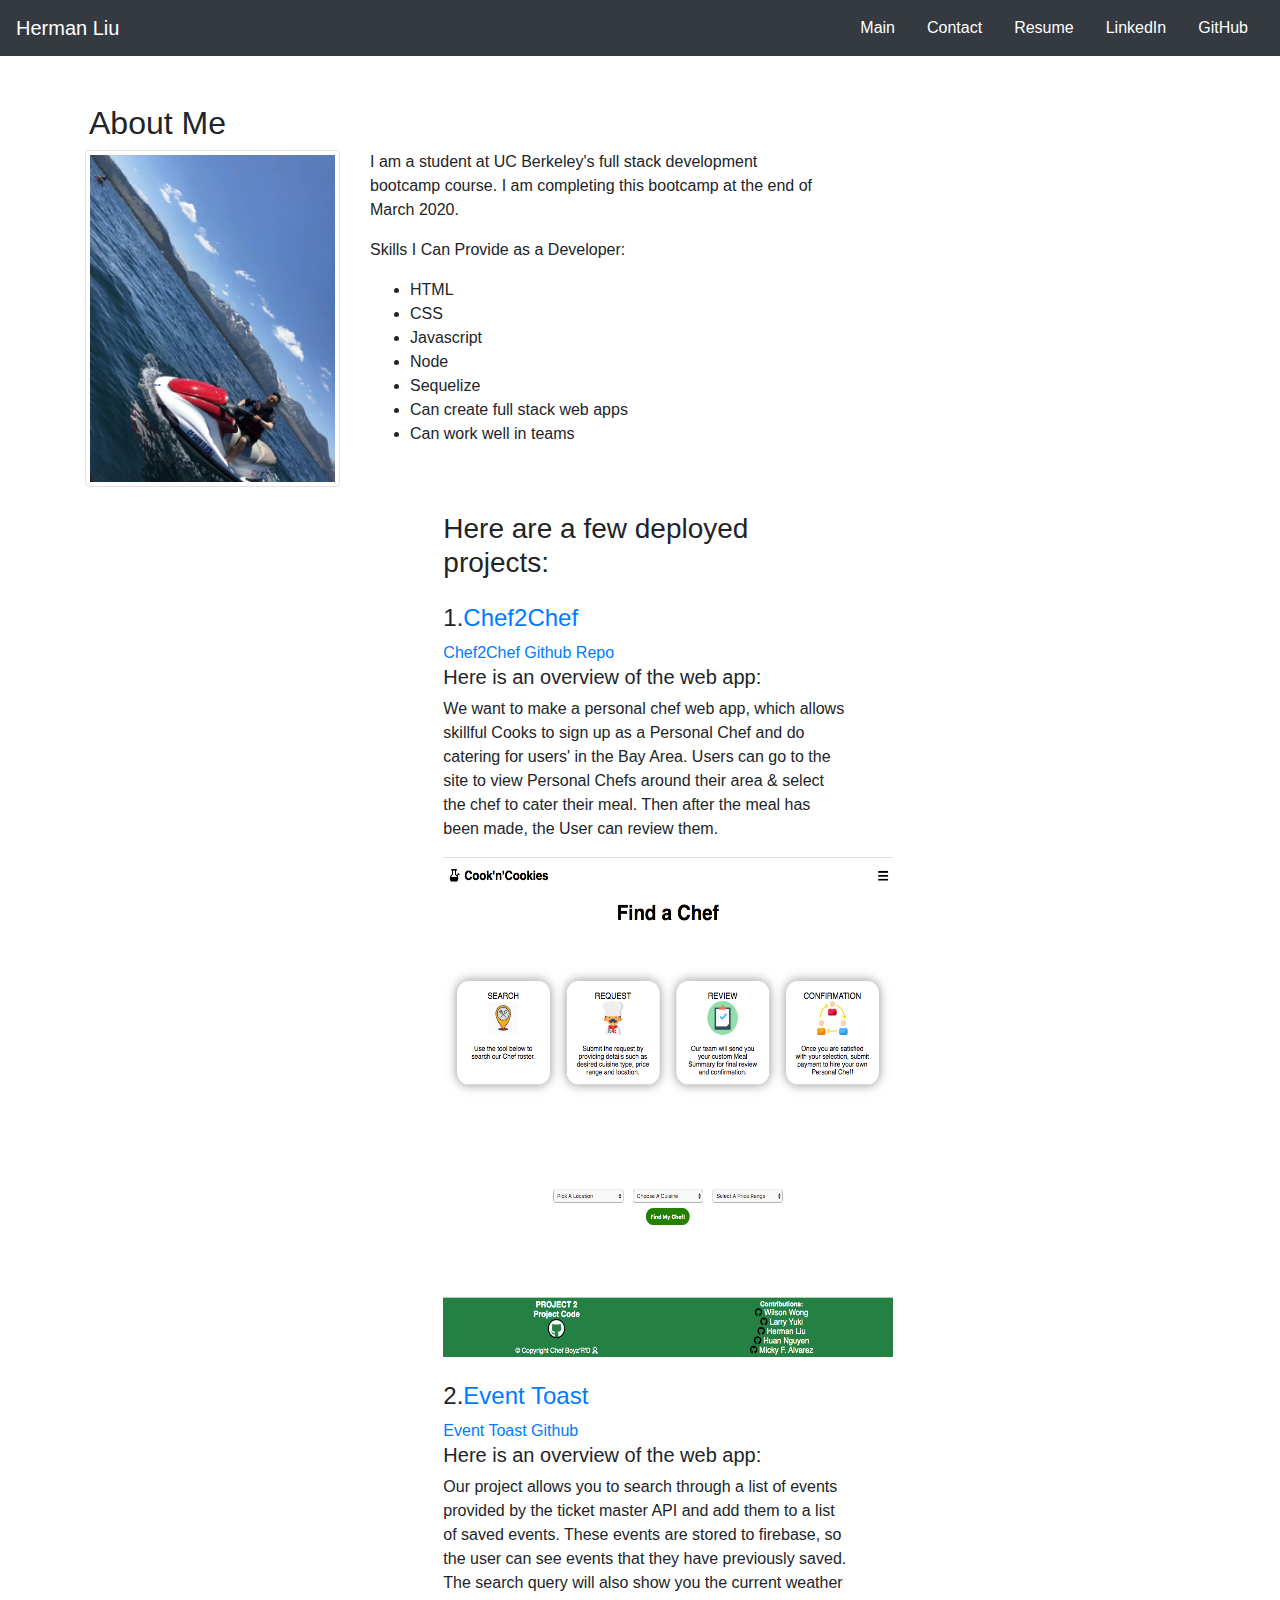
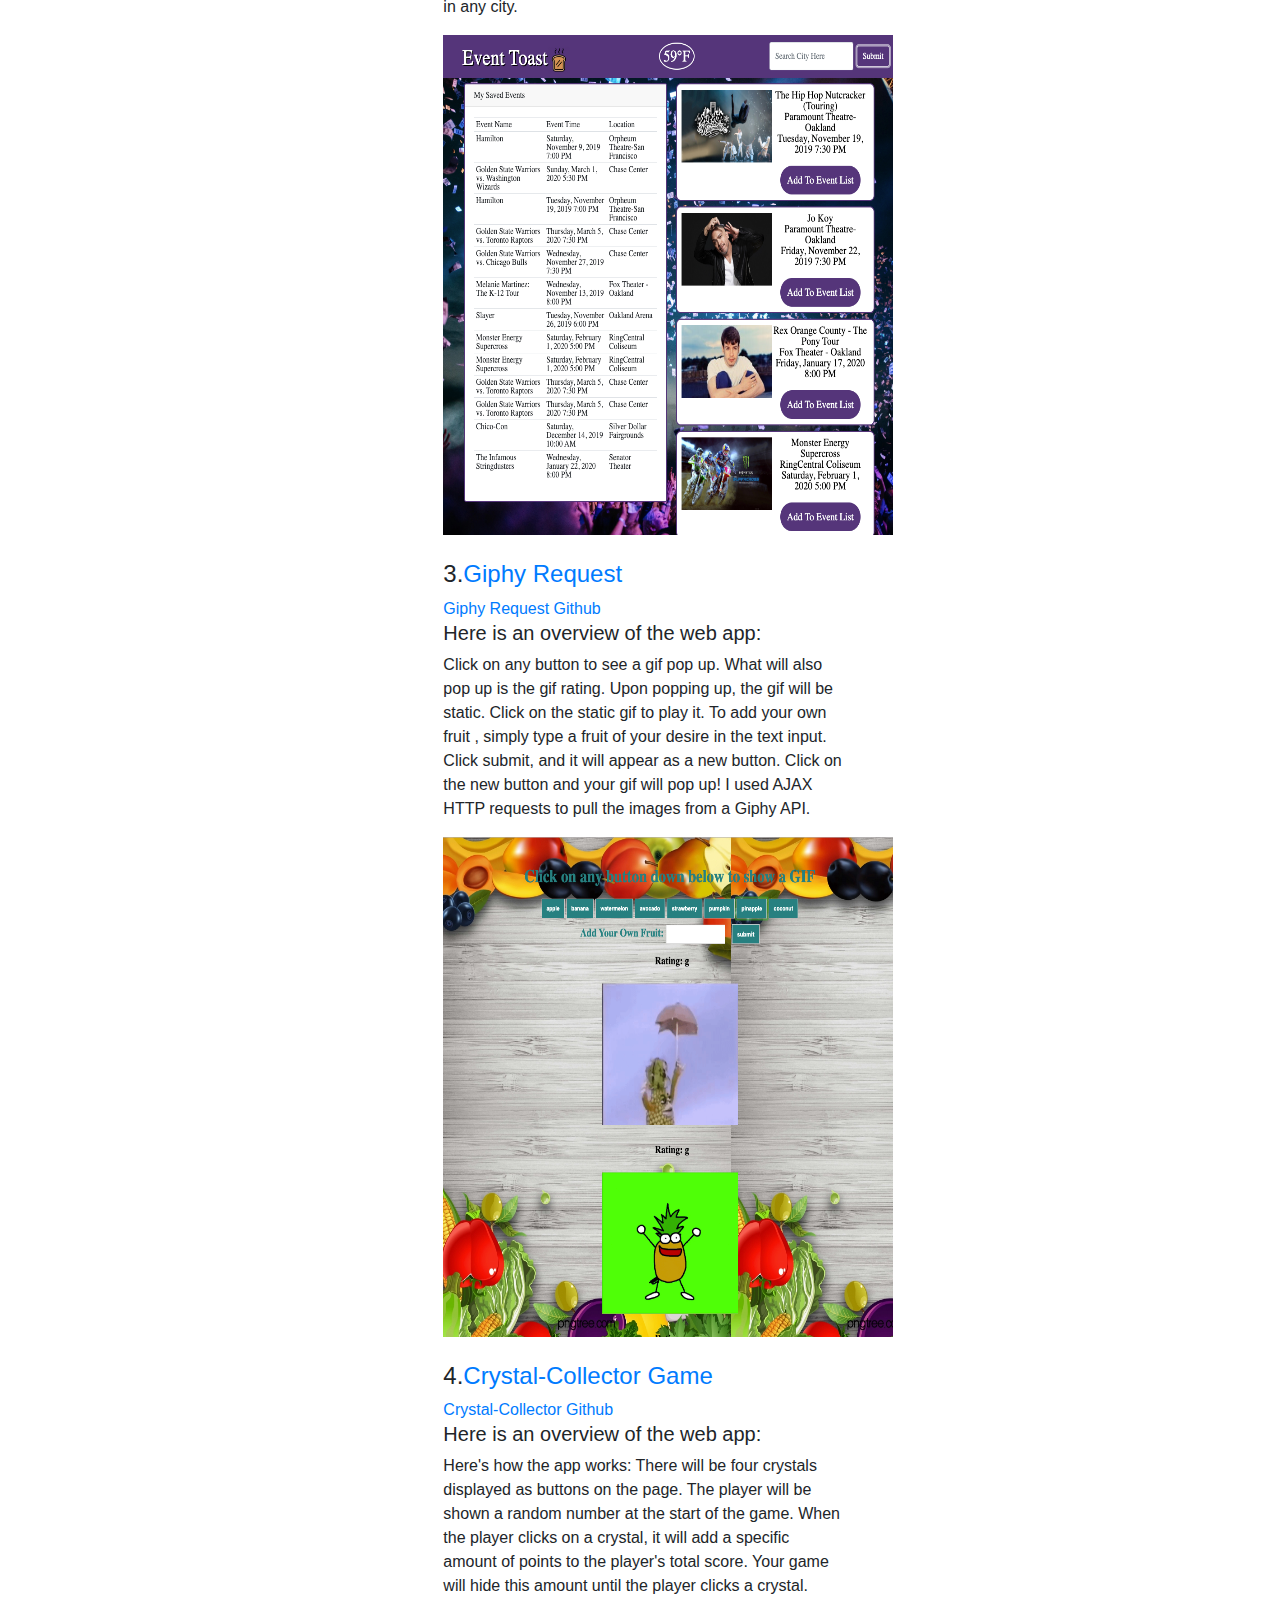
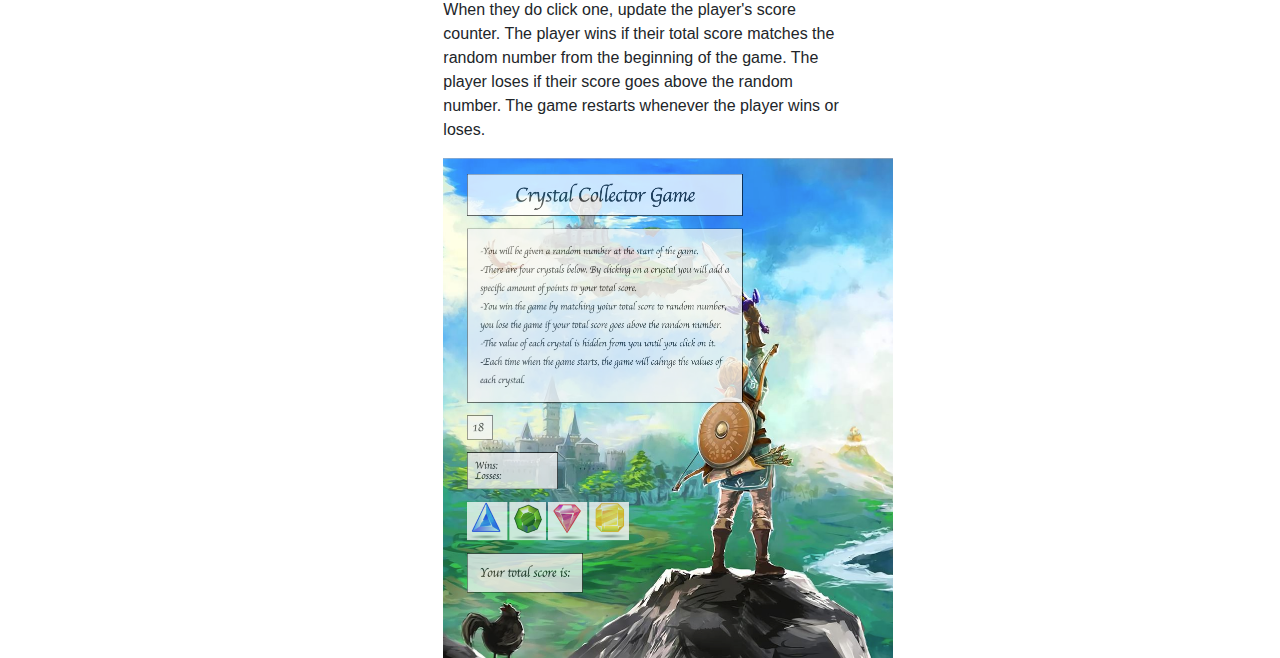
<file: index.html>
<!DOCTYPE html>
<html lang="en">

<head>
    <meta charset="UTF-8">
    <meta name="viewport" content="width=device-width, initial-scale=1.0">
    <meta http-equiv="X-UA-Compatible" content="ie=edge">
    <!--User Css-->
    <link rel="stylesheet" href="./assets/style.css">
    <!--Bootstrap -->
    <link rel="stylesheet" href="https://stackpath.bootstrapcdn.com/bootstrap/4.3.1/css/bootstrap.min.css"
        integrity="sha384-ggOyR0iXCbMQv3Xipma34MD+dH/1fQ784/j6cY/iJTQUOhcWr7x9JvoRxT2MZw1T" crossorigin="anonymous">
    <title>Updated Portfolio</title>
</head>

<body>
    <!--Navbar-->
    <nav class="navbar navbar-light bg-dark">
        <span class="navbar-brand mb-0 h1">Herman Liu
        </span>
        <ul class="nav justify-content-end">
            <li class="nav-item">
                <a class="nav-link active" href="./index.html">Main</a>
            </li>
            <li class="nav-item">
                <a class="nav-link active" href="./contact.html">Contact</a>
            </li>
            <li class="nav-item">
                <a class="nav-link active" href="./resume.html">Resume</a>
            </li>
            <li class="nav-item">
                <a class="nav-link active" href="https://www.linkedin.com/in/hermanliu95/">LinkedIn</a>
            <li class="nav-item">
                <a class="nav-link active" href="https://github.com/hermsicle">GitHub</a>
        </ul>
    </nav>
    <!--main-->
    <div class="container">
        <div class="row mt-5 ml-1">
            <h2>About Me</h2>
        </div>
        <div class="row ">
            <div class="col-sm-3">
                <img class="img img-thumbnail" src="./assets/images/IMG_3498.JPG">
            </div>
            <div class="col-sm-5">
                <p> I am a student at UC Berkeley's full stack development bootcamp course. I am completing this
                    bootcamp at the end of March 2020.</p>
                <p>Skills I Can Provide as a Developer:</p>
                <ul>
                    <li>HTML</li>
                    <li>CSS</li>
                    <li>Javascript</li>
                    <li>Node</li>
                    <li>Sequelize</li>
                    <li>Can create full stack web apps</li>
                    <li>Can work well in teams</li>
                </ul>
            </div>
        </div>
    </div>

    <!--LinkedIn & GitHub Page-->




    <!--Projects-->
    <div class="project">
        <div class="row" id="projectRow">
            <div class="col-sm-4"></div>
            <div class="col-sm-4">
                <!--Put Current Projects Here with Github Page and Links-->
                <h3>Here are a few deployed projects:</h3>
                <div class="project0">
                    <h4>1.<a href="https://project-2-chef-to-chef.herokuapp.com/">Chef2Chef</a></h4>
                    <a href="https://github.com/awwmicky/project-2-chef-to-chef">Chef2Chef Github Repo</a>
                    <h5>Here is an overview of the web app:</h5>
                    <p>We want to make a personal chef web app, which allows skillful Cooks to sign up as a Personal
                        Chef and do catering for users' in the Bay Area.

                        Users can go to the site to view Personal Chefs around their area & select the chef to cater
                        their meal. Then after the meal has been made, the User can review them.
                    </p>
                    <img src="assets/images/foodapp.png" alt="Event Toast" height="500px" width="450px">
                </div>
                <div class="project1">
                    <h4>2.<a href="https://mariofalvarez.github.io/Project-1/">Event Toast</a></h4>
                    <a href="https://github.com/mariofalvarez/Project-1">Event Toast Github</a>
                    <h5>Here is an overview of the web app:</h5>
                    <p>Our project allows you to search through a list of events provided by the ticket master API and
                        add them to a list of saved events. These events are stored to firebase, so the user can see
                        events that they have previously saved. The search query will also show you the current weather
                        in any city.
                    </p>
                    <img src="./assets/images/eventToastImg.png" alt="Event Toast" height="500px" width="450px">
                </div>
                <div class="project2">
                    <h4>3.<a href="https://hermsicle.github.io/Giphy-Request-/">Giphy Request</a></h4>
                    <a href="https://github.com/hermsicle/Giphy-Request-">Giphy Request Github</a>
                    <h5>Here is an overview of the web app:</h5>
                    <p>Click on any button to see a gif pop up. What will also pop up is the gif rating. Upon popping
                        up, the gif will be static. Click on the static gif to play it. To add your own fruit , simply
                        type a fruit of your desire in the text input. Click submit, and it will appear as a new button.
                        Click on the new button and your gif will pop up! I used AJAX HTTP requests to pull the images
                        from a Giphy API.
                    </p>
                    <img src="./assets/images/giphyimage.png" alt="Giphy" height="500px" width="450px">
                </div>
                <div class="project3">
                    <h4>4.<a href="https://hermsicle.github.io/Crystal-Collector-Game/">Crystal-Collector Game</a>
                    </h4>
                    <a href="https://github.com/hermsicle/Crystal-Collector-Game">Crystal-Collector Github</a>
                    <h5>Here is an overview of the web app:</h5>
                    <p>
                        Here's how the app works:
                        There will be four crystals displayed as buttons on the page.
                        The player will be shown a random number at the start of the game.
                        When the player clicks on a crystal, it will add a specific amount of points to the player's
                        total score.
                        Your game will hide this amount until the player clicks a crystal. When they do click one,
                        update the player's score counter.
                        The player wins if their total score matches the random number from the beginning of the game.
                        The player loses if their score goes above the random number.
                        The game restarts whenever the player wins or loses.</p>
                    <img src="./assets/images/gemcollector.png" alt="gem" height="500px" width="450px">
                </div>
            </div>
            <div class="col-sm-4"></div>
        </div>
    </div>

    <!--BootStrap JS-->
    <script src="https://code.jquery.com/jquery-3.3.1.slim.min.js"
        integrity="sha384-q8i/X+965DzO0rT7abK41JStQIAqVgRVzpbzo5smXKp4YfRvH+8abtTE1Pi6jizo"
        crossorigin="anonymous"></script>
    <script src="https://cdnjs.cloudflare.com/ajax/libs/popper.js/1.14.7/umd/popper.min.js"
        integrity="sha384-UO2eT0CpHqdSJQ6hJty5KVphtPhzWj9WO1clHTMGa3JDZwrnQq4sF86dIHNDz0W1"
        crossorigin="anonymous"></script>
    <script src="https://stackpath.bootstrapcdn.com/bootstrap/4.3.1/js/bootstrap.min.js"
        integrity="sha384-JjSmVgyd0p3pXB1rRibZUAYoIIy6OrQ6VrjIEaFf/nJGzIxFDsf4x0xIM+B07jRM"
        crossorigin="anonymous"></script>
    <!--jQuery Cdn-->
    <script src="https://code.jquery.com/jquery-3.4.1.min.js"
        integrity="sha256-CSXorXvZcTkaix6Yvo6HppcZGetbYMGWSFlBw8HfCJo=" crossorigin="anonymous"></script>
    <!--user JS-->
    <script src="./assets/app.js"></script>
</body>

</html>
</file>
<file: assets/style.css>
.img img-thumbnail {
    -webkit-transform:rotate(180deg);
    -moz-transform: rotate(180deg);
    -ms-transform: rotate(180deg);
    -o-transform: rotate(180deg);
    transform: rotate(180deg);
}

.navbar-light .navbar-brand {
    color: white !important;
}

.nav-link {
    color: white;
}

#projectRow {
    margin-top: 25px;
}

.project2 {
    margin-top: 25px;
    margin-bottom: 25px;
}

.project0{
    margin-top: 25px;
    margin-bottom: 25px;
}

p {
    font-family: 'Roboto', sans-serif;
}

.project {
    margin-left: 10px;
}
</file>
